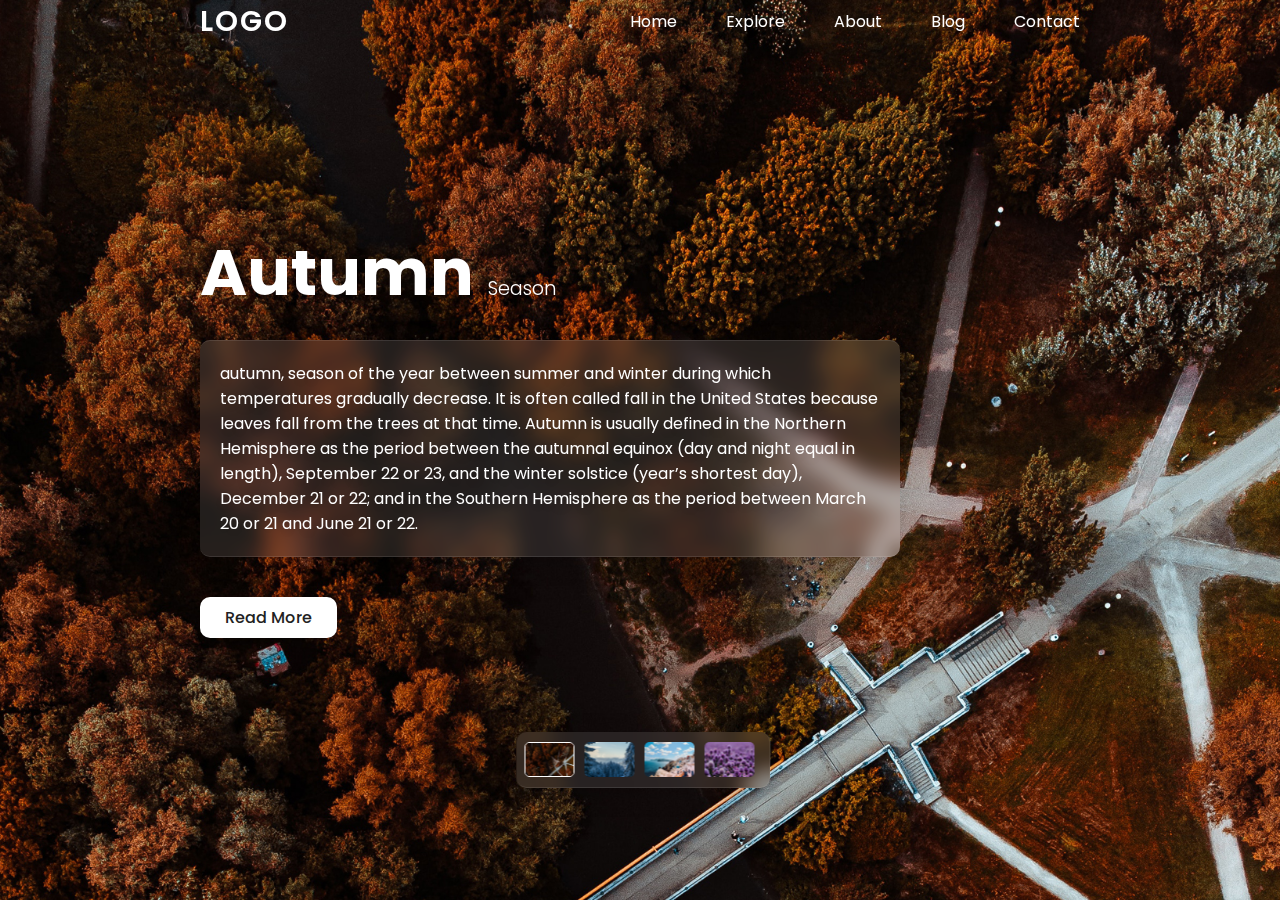
<file: landing page/index.html>
<!DOCTYPE html>
<html lang="en">
<head>
    <meta charset="UTF-8">
    <meta http-equiv="X-UA-Compatible" content="IE=edge">
    <meta name="viewport" content="width=device-width, initial-scale=1.0">
    <title>Responsive Landing Page</title>
    <link rel="stylesheet" href="style.css">
    <link rel="stylesheet" href="swiper-bundle.min.css">
    <link rel="stylesheet" href="https://unicons.iconscout.com/release/v4.0.8/css/line.css">
</head>
<body>
    <header>
        <div class="nav-bar">
            <a herf="" class="logo">Logo</a>
            <div class="navigation">
                <div class="nav-items">
                    <i class="uil uil-times nav-close-btn"></i>
                    <a href=""><i class="uil uil-home"></i>Home</a>
                    <a href=""><i class="uil uil-compass"></i>Explore</a>
                    <a href=""><i class="uil uil-info-circle"></i>About</a>
                    <a href=""><i class="uil uil-document-layout-left"></i>Blog</a>
                    <a href=""><i class="uil uil-envelope"></i>Contact</a>
                </div>
            </div>
            <i class="uil uil-apps nav-menu-btn"></i>
        </div>
    </header>
    <section class="home">
      <div class="media-icons">
        <a href=""><i class="uil uil-facebook-f"></i></a>
        <a href=""><i class="uil uil-twitter"></i></a>
        <a href=""><i class="uil uil-instagram"></i></a>
      </div>
        <div class="swiper bg-slider">
            <div class="swiper-wrapper">
              <div class="swiper-slide">
                <img src="images/bg1.jpg" alt="">
                <div class="text-content">
                    <h2 class="title">Autumn <span>Season</span></h2>
                    <p>autumn, season of the year between summer and winter during which temperatures gradually decrease.
                         It is often called fall in the United States because leaves fall from the trees at that time.
                        Autumn is usually defined in the Northern Hemisphere as the period between the autumnal equinox (day and night equal in length), 
                        September 22 or 23, and the winter solstice (year’s shortest day), December 21 or 22;
                        and in the Southern Hemisphere as the period between March 20 or 21 and June 21 or 22.
                       </p>
                         <button class="read-btn">Read More <i class="uil uil-arrow-right"></i></button>
                </div>
              </div>
              <div class="swiper-slide dark-layer">
                <img src="images/bg2.jpg" alt="">
                <div class="text-content">
                    <h2 class="title">Winter <span>Season</span></h2>
                    <p>Winter is the coldest season of the year in polar and temperate climates. It occurs after autumn and before spring. 
                      The tilt of Earth's axis causes seasons; winter occurs when a hemisphere is oriented away from the Sun.
                       Different cultures define different dates as the start of winter, and some use a definition based on weather.
                       </p>
                         <button class="read-btn">Read More <i class="uil uil-arrow-right"></i></button>
                </div>
              </div>
            
              <div class="swiper-slide dark-layer">
                <img src="images/bg3.jpg" alt="">
                <div class="text-content">
                    <h2 class="title">Summer <span>Season</span></h2>
                    <p>Summer is traditionally associated with hot or warm weather. In Mediterranean climates, 
                      it is also associated with dry weather, while in other places (particularly in Eastern Asia because of the monsoon) 
                      it is associated with rainy weather. The wet season is the main period of vegetation growth within the savanna climate regime.
                       Where the wet season is associated with a seasonal shift in the prevailing winds, it is known as a monsoon
                       </p>
                         <button class="read-btn">Read More <i class="uil uil-arrow-right"></i></button>
                </div>
              </div>
            
              <div class="swiper-slide">
                <img src="images/bg4.jpg" alt="">
                <div class="text-content">
                    <h2 class="title">Spring <span>Season</span></h2>
                    <p>Spring and "springtime" refer to the season, and also to ideas of rebirth, rejuvenation, renewal, resurrection and regrowth. 
                      Subtropical and tropical areas have climates better described in terms of other seasons, e.g. dry or wet, monsoonal or cyclonic.
                       Cultures may have local names for seasons which have little equivalence to the terms originating in Europe.
                       </p>
                         <button class="read-btn">Read More <i class="uil uil-arrow-right"></i></button>
                </div>
              </div>
            </div>
        </div>

          <div class="bg-slider-thumbs">
            <div class="swiper-wrapper thumbs-container">
              <img src="images/bg1.jpg" class="swiper-slide" alt="">
              <img src="images/bg2.jpg" class="swiper-slide" alt="">
              <img src="images/bg3.jpg" class="swiper-slide" alt="">
              <img src="images/bg4.jpg" class="swiper-slide" alt="">
              </div>
                </div>
        </div>
    </section>

     <script src="swiper-bundle.min.js"></script>
     <script src="index.js"></script>

</body>
</html>
</file>
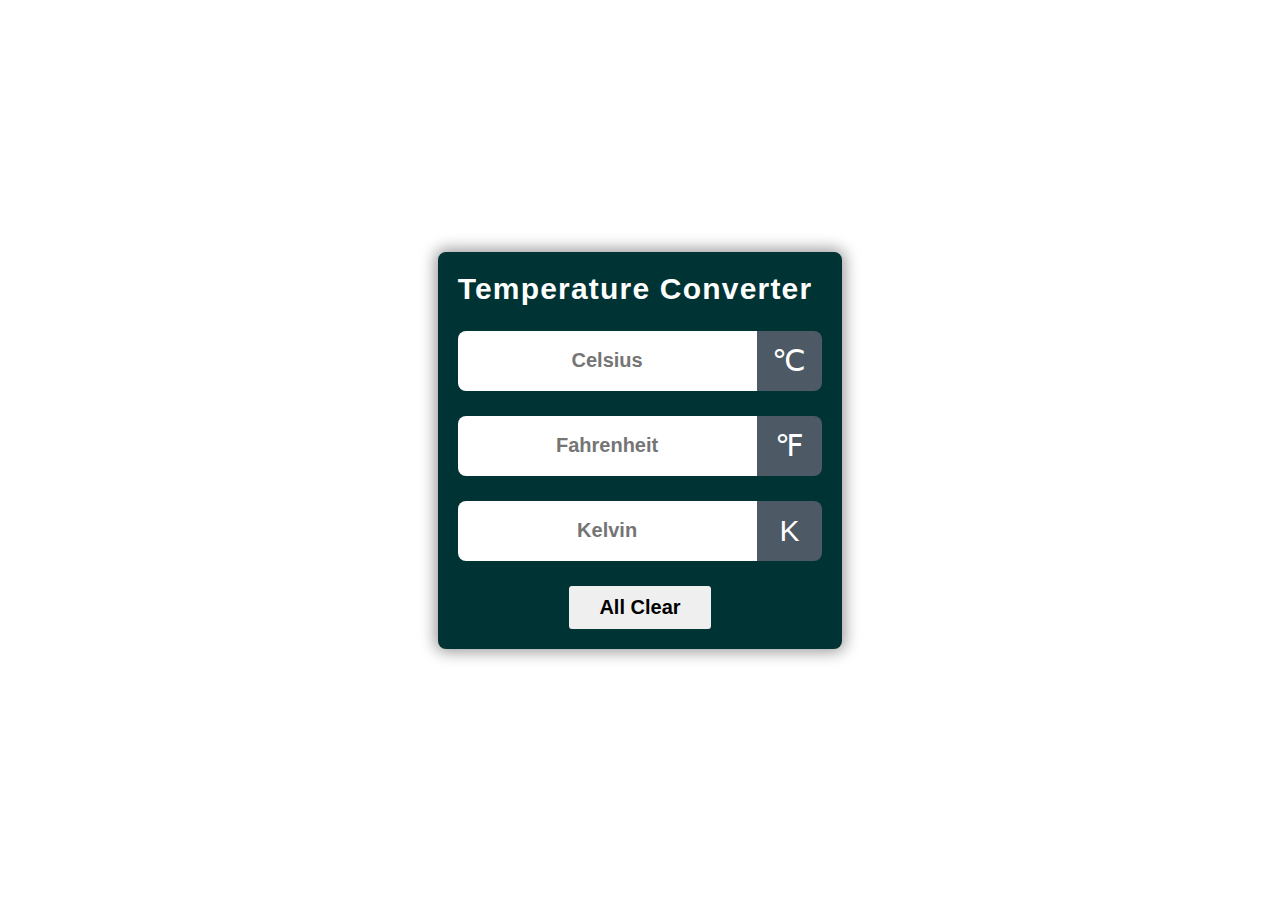
<file: Temperature converter/index.html>
<!DOCTYPE html>
<html lang="en">
<head>
    <meta charset="UTF-8">
    <meta name="viewport" content="width=device-width, initial-scale=1.0">
    <title>Temperature Converter</title>
    <link rel="stylesheet" href="https://cdnjs.cloudflare.com/ajax/libs/font-awesome/6.2.0/css/all.min.css" 
    integrity="sha512-xh6O/CkQoPOWDdYTDqeRdPCVd1SpvCA9XXcUnZS2FmJNp1coAFzvtCN9BmamE+4aHK8yyUHUSCcJHgXloTyT2A==" crossorigin="anonymous" referrerpolicy="no-referrer" /> 
    <link rel="stylesheet" href="style.css">
</head>
<body>
    <div class="container">

        <div class="title">
            <h1>Temperature Converter</h1>
            <span class="Temperature-icon"><i class="fa-solid fa-temperature-three-quarters"></i></span>
        </div>

        <div id="celsius">
            <input type="number" name="" placeholder="Celsius">
            <span class="icon">&#8451</span>
        </div>
        <div id="fahrenheit">
            <input type="number" name="" placeholder="Fahrenheit">
            <span class="icon">&#8457</span>
        </div>
        <div id="kelvin">
            <input type="number" name="" placeholder="Kelvin">
            <span class="icon">&#8490</span>
        </div>

        <div class="button">
            <button>All Clear</button>
        </div>

    </div>
    <script src="index.js"></script>
</body>
</html>
</file>
<file: landing page/style.css>
/* GOOGLE FONTS */
@import url('https://fonts.googleapis.com/css2?family=Poppins:wght@100;200;300;400;500;600;700;800;900&display=swap');
/* CSS Variable */
:root {
    --white-color:#fff;
    --dark-color:#222;
    --body-bg-color:#fff;
    --section-bg-color:#202834;
    --navigation-item-hover-color:#3b5378;

    --text-shadow: 0 5px 25px rgba(0,0,0,0.1);
    --box-shadow: 0 5px 25px rgba(0 0 0 / 20%);

    --scroll-bar-color:#fff;
    --scroll-thhumb-color:#282f4e;
    --scroll-thumb-hover-color:#454f6b;
}
/* ****Scroll Bar */

/* **Main CSS****/
* {
    margin: 0;
    padding: 0;
    box-sizing: border-box;
    font-family: 'Poppins',sans-serif;
}
body{
    background: var(--body-bg-color);
}

/* ***Header*** */
header{
    z-index: 999;
    position: fixed;
    width: 100%;
    height: calc(5rem+1rem);
    top: 0;
    left: 0;
    display: flex;
    justify-content: center;
}
header .nav-bar{
    position: relative;
    width: 100%;
    display: flex;
    align-items: center;
    justify-content: space-between;
    padding: 0 200px;
    transition: 0.3s ease;
}
.nav-close-btn,.nav-menu-btn{
    display: none;
}
.nav-bar .logo{
    color: var(--white-color);
    font-size: 1.8em;
    font-weight: 600;
    letter-spacing: 2px;
    text-transform: uppercase;
    text-decoration: none;
    text-shadow: var(--text-shadow);
}
.navigation  .nav-items a{
    color: var(--white-color);
    font-size: 1em;
    text-decoration: none;
    text-shadow: var(--text-shadow);
}
.navigation  .nav-items a i{
    display: none;
}
.navigation  .nav-items a:not(:last-child){
    margin-right: 45px;
}
 /* ---Hoz-index */
.home{
    min-height: 100vh;
}
/* --background slider-- */
.bg-slider{
    z-index: 777;
    position: relative;
    width: 100%;
    min-height: 100vh;
}
.bg-slider .swiper-slide{
    position: relative;
    width: 100%;
    height: 100vh;
}
.bg-slider .swiper-slide img{
    width: 100%;
    height: 100vh;
    object-fit: cover;
    background-position:center ;
    background-size: cover;
    pointer-events: none;
}
.swiper-slide .text-content{
    position: absolute;
    top: 25%;
    color: var(--white-color);
    margin: 0 200px;
    transition: 0.3s ease;
}
.swiper-slide .text-content .title{
    font-size: 4em;
    font-weight: 700;
    text-shadow: var(--text-shadow);
    margin-bottom: 20px;
    transform: translateY(-50px);
    opacity: 0;
}
.swiper-slide-active .text-content .title{
    transform: translateY(0px);
    opacity: 1;
    transition: 1s ease;
    transition-delay: 0.3s;
    transition-property: transform,opacity;
}
.swiper-slide .text-content .title span{
    font-size: 0.3em;
    font-weight: 300;
}
.swiper-slide .text-content p{
    max-width: 700px;
    background: rgba(255,255,255,0.1);
    backdrop-filter: blur(10px);
    text-shadow: var(--text-shadow);
    padding: 20px;
    border-radius: 10px;
    border-bottom: 1px solid rgba(255,255,255,0.1);
    border-top: 1px solid rgba(255,255,255,0.1);
    box-shadow: var(--box-shadow);
    transform: translateX(-80px);
    opacity: 0;
}
.swiper-slide-active .text-content p{
    transform: translateX(0px);
    opacity: 1;
    transition: 1s ease;
    transition-delay: 0.3s;
    transition-property: transform,opacity;
}
.swiper-slide .text-content .read-btn{
    border: none;
    outline: none;
    background: var(--white-color);
    color: var(--dark-color);
    font-size: 1em;
    font-weight: 500;
    padding: 8px 25px;
    display: flex;
    align-items: center;
    margin-top: 40px;
    border-radius: 10px;
    cursor: pointer;
    transform: translateX(50px);
    opacity: 0;
}
.swiper-slide-active .text-content .read-btn{
    transform: translateX(0px);
    opacity: 1;
    transition: 1s ease;
    transition-delay: 0.3s;
    transition-property: transform,opacity;
}
.swiper-slide .text-content .read-btn i{
    font-size: 1.6em;
    transition: 0.3s ease;
}
.swiper-slide .text-content .read-btn:hover i{
    transform: translateX(5px);
}
.dark-layer:before{
    content: '';
    position: absolute;
    width: 100%;
    height: 100vh;
    top: 0;
    left: 0;
    background: rgba(0,0,0,0.2);
}
.bg-slider-thumbs{
    z-index: 777;
    position: absolute;
    bottom:7em;
    left: 50%;
    transform: translateX(-50%);
    transition: 0.3s ease;
}
.thumbs-container{
    background: rgba(255,255,255,0.1);
    backdrop-filter: blur(10px);
    padding: 10px 3px;
    border-radius: 10px;
    border-bottom: 1px solid rgba(255,255,255,0.1);
    border-right: 1px solid rgba(255,255,255,0.1);
    box-shadow: var(--box-shadow);
}
.thumbs-container img{
    width: 50px;
    height: 35px;
    margin: 0 5px;
    border-radius: 5px;
    cursor: pointer;
}
.swiper-slide-thumb-active{
    border: 1px solid  var(--white-color);
}
.media-icons{
    z-index: 999;
    position: absolute;
    display:flex;
    flex-direction: column;
    top: 50%;
    transform: translateY(-50%);
    margin-left: 90px;
}
.media-icons a{
    color: var(--white-color);
    font-size: 1.7rem;
    margin: 10px 0;
}
</file>
<file: Temperature converter/style.css>
*{
    margin: 0;
    padding: 0;
    box-sizing: border-box;
}

body{
    display: flex;
    justify-content: center;
    align-items: center;
    min-height: 100vh;
}

.container{
    max-width: 450px;
    background: #003333;
    border-radius: 8px;
    box-shadow: 0px 0px 15px 3px rgba(0,0,0,0.4);
    font-family: sans-serif;
    padding: 20px;
}

.title{
    display: flex;
    justify-content: center;
    align-items: center;
    flex-wrap: wrap-reverse;
    gap: 10px;
}

.Temperature-icon{
    font-size: 45px;
    color: #fff;
}

h1{
    color: #fff;
    letter-spacing: 1.2px;
    font-size: 30px;
}

#celsius, #fahrenheit, #kelvin{
    display: flex;
    justify-content: center;
    align-items: center;
    margin-top: 25px;
}

input{
    flex: 5;
    height: 60px;
    font-size: 20px;
    font-weight: 600;
    text-align: center;
    border: none;
    outline: none;
    border-radius: 8px 0 0 8px;
    padding: 0 10px;
}



input::-webkit-outer-spin-button,
input::-webkit-inner-spin-button{
    -webkit-appearance: none;
}


input{
    -moz-appearance: textfield;
}


.icon{
    flex: 1;
    height: 60px;
    line-height: 60px;
    padding: 0 5px;
    text-align: center;
    font-size: 30px;
    background: #4d5964;
    color: #fff;
    border-radius: 0 8px 8px 0;
}


.button{
    margin-top: 25px;
    text-align: center;
}


.button button{
    border: none;
    outline: none;
    padding: 10px 30px;
    font-size: 20px;
    font-weight: 600;
    border-radius: 3px;
    cursor: pointer;
    transition: 0.3s;
}

.button button:hover{
    background: #000;
    color: #fff;
}
</file>
